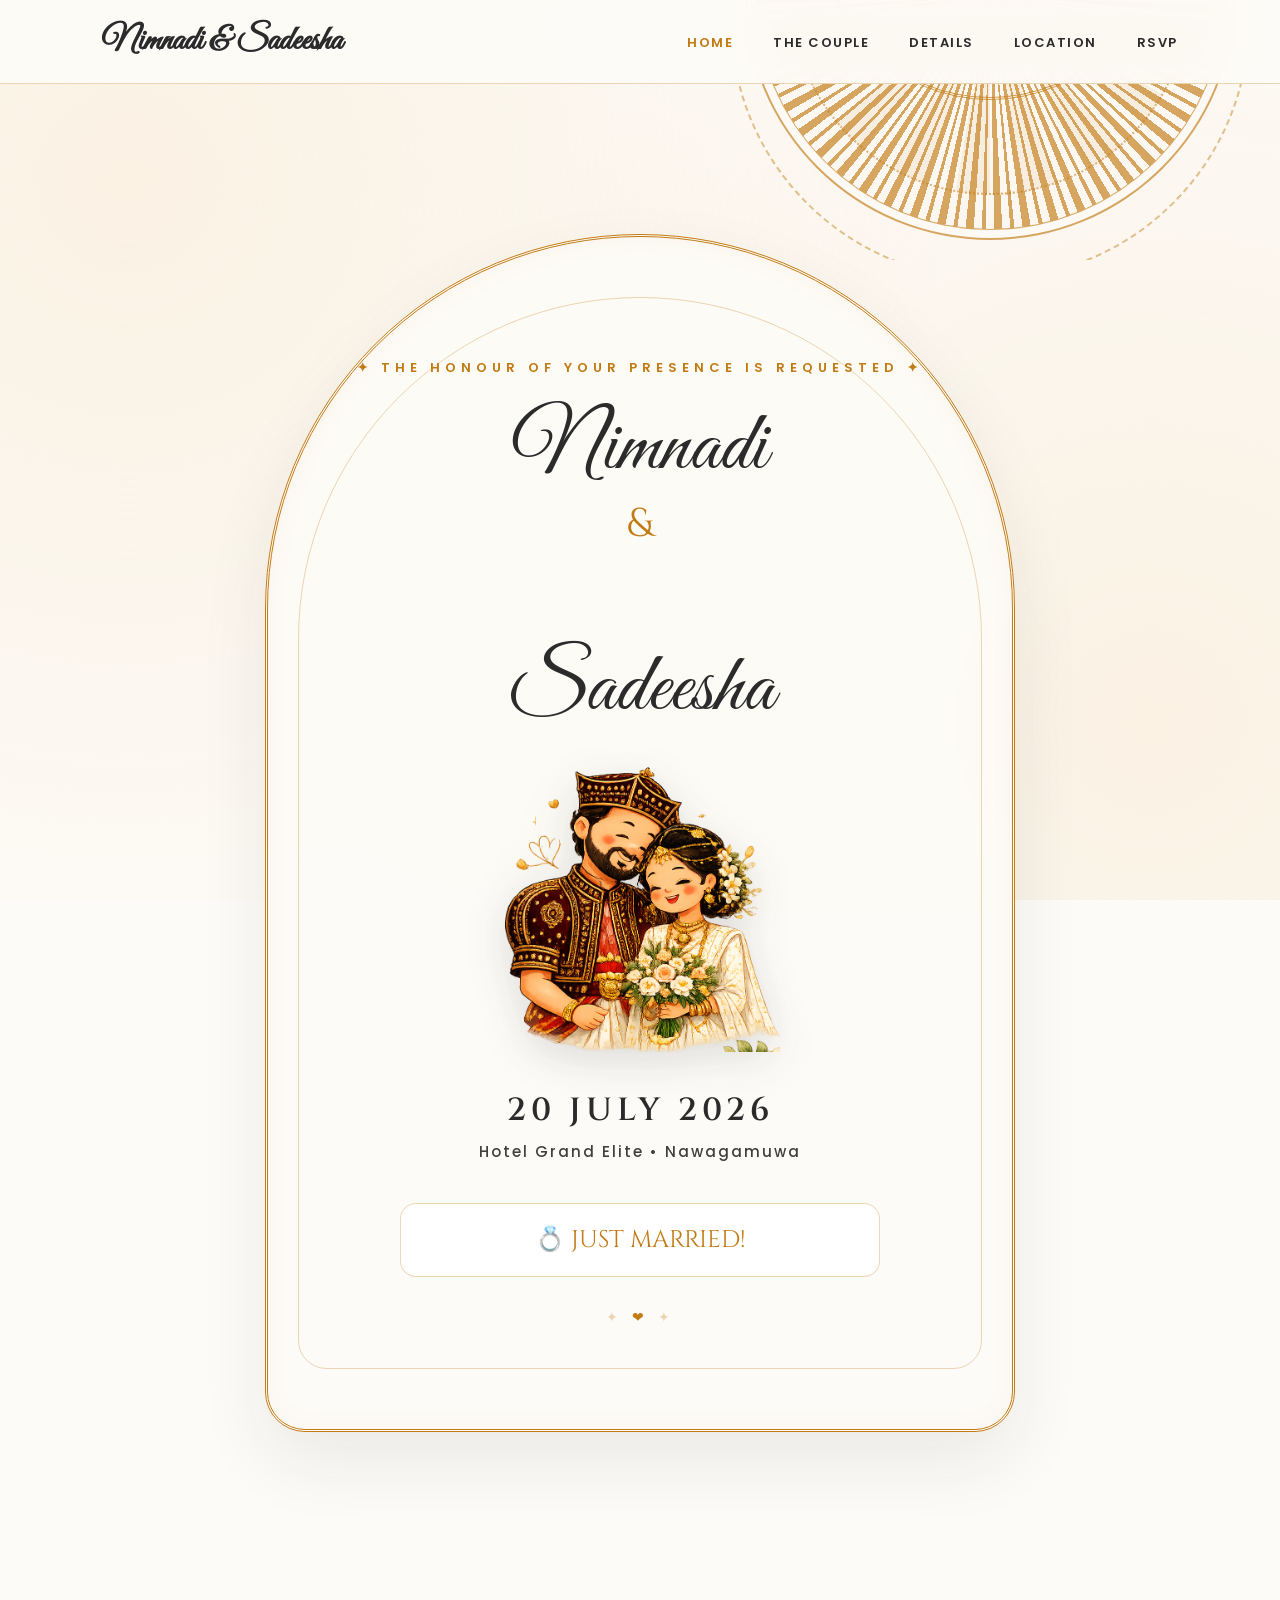
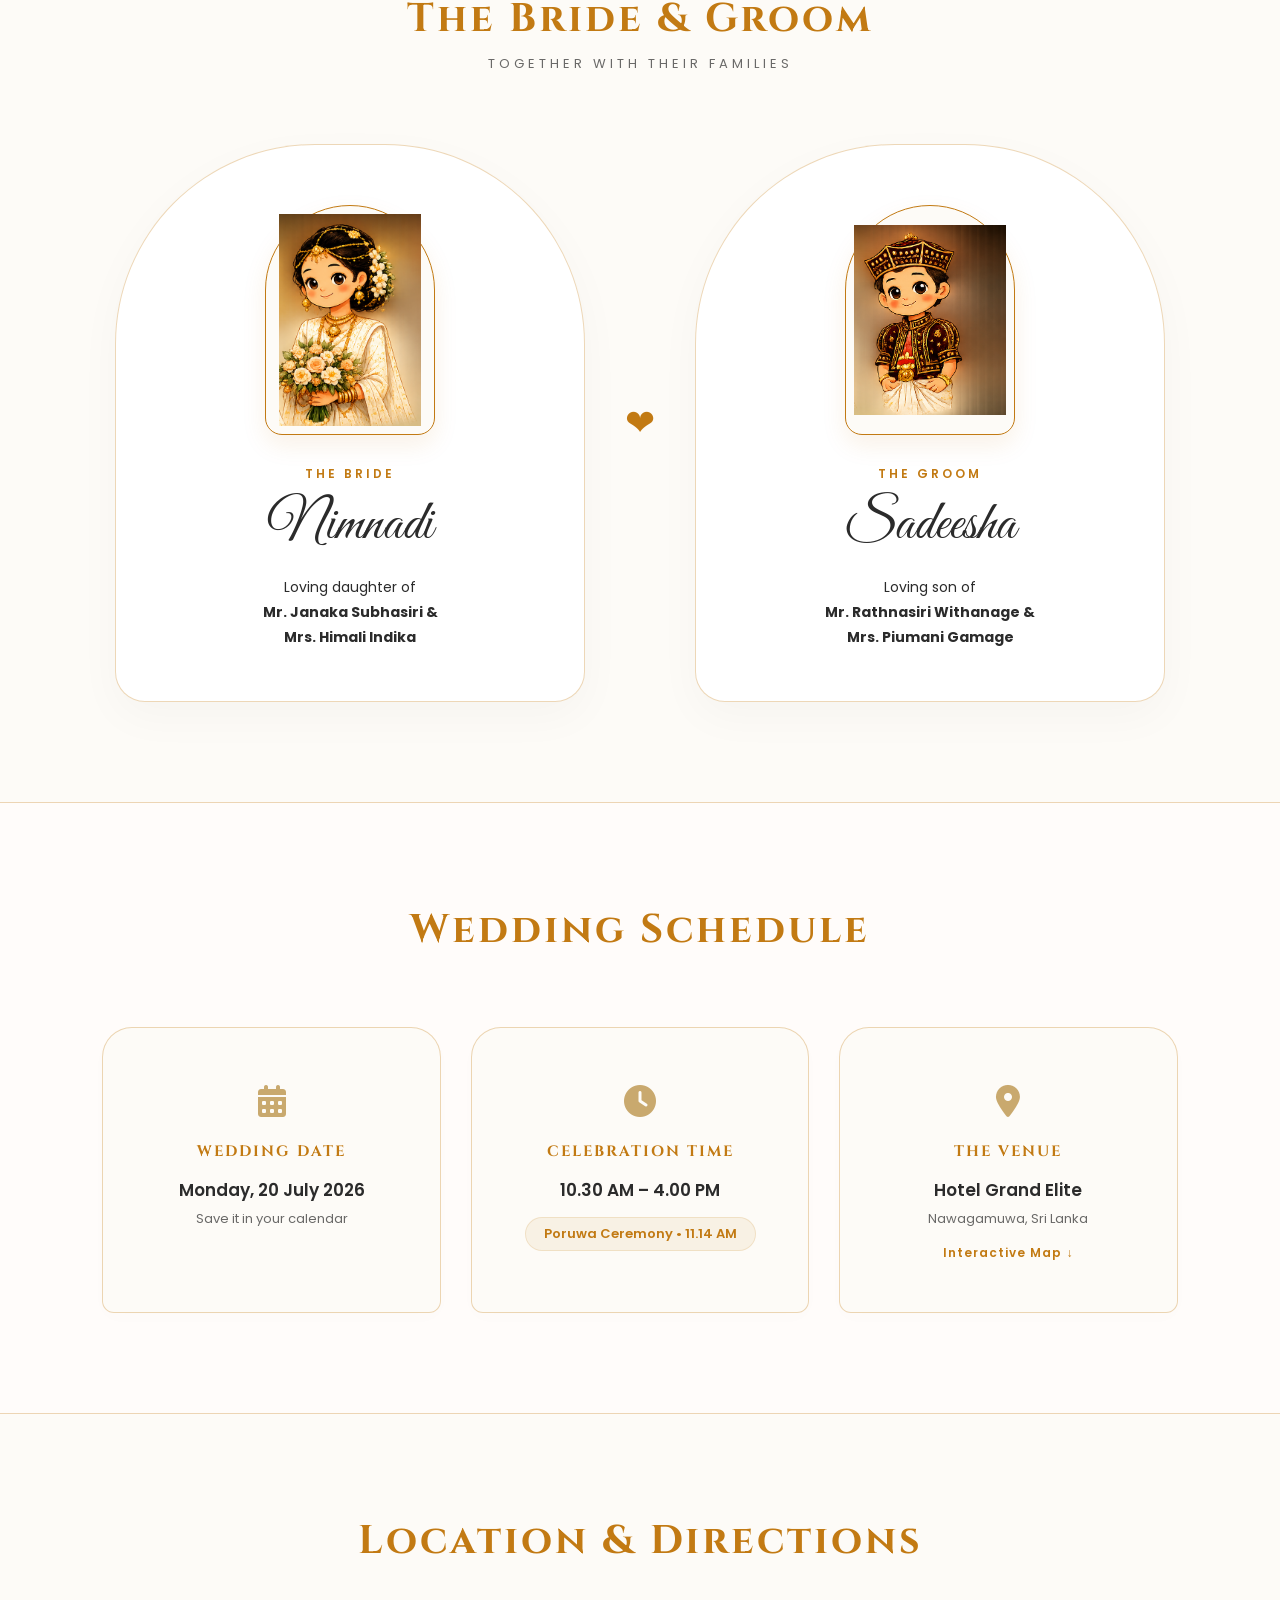
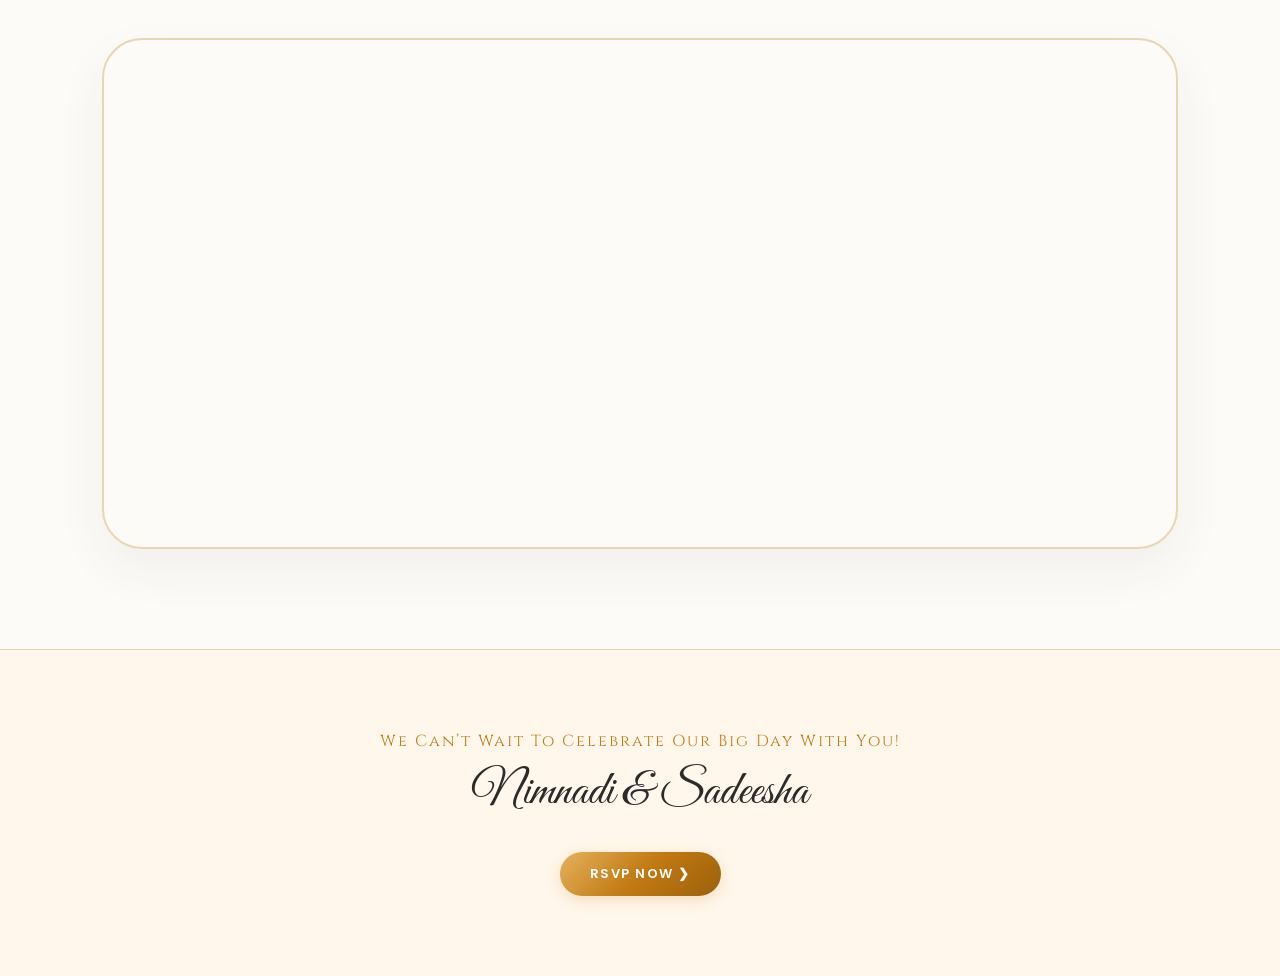
<file: index.html>
<!DOCTYPE html>
<html lang="en">
<head>
    <meta charset="UTF-8">
    <meta name="viewport" content="width=device-width, initial-scale=1.0">
    <title>Nimnadi & Sadeesha • The Wedding</title>
    <link rel="stylesheet" href="style.css">
    <!-- Premium Google Webfonts -->
    <link rel="preconnect" href="https://fonts.googleapis.com">
    <link rel="preconnect" href="https://fonts.gstatic.com" crossorigin>
    <link href="https://fonts.googleapis.com/css2?family=Cinzel:wght@400;500;600;700&family=Great+Vibes&family=Poppins:wght@300;400;500;600&display=swap" rel="stylesheet">
    <!-- Smooth Scroll Animations Library CSS -->
    <link rel="stylesheet"
      href="https://cdnjs.cloudflare.com/ajax/libs/font-awesome/6.5.1/css/all.min.css">
    <link rel="stylesheet" href="https://unpkg.com/aos@next/dist/aos.css" />
</head>
<body>

    <!-- Luxury Graphic Background Foundations -->
    <div class="watercolor-bg-overlay"></div>
    <div class="floral-corner top-left"></div>
    <div class="floral-corner top-right"></div>

    <!-- Traditional Heavy Mandala & Ant Loop Master Header Canvas -->
    <div class="traditional-heavy-mandala-header" data-aos="fade-down" data-aos-duration="1200">
        <div class="mandala-ring outer-heavy-lace"></div>
        <div class="mandala-ring geometric-sunburst-spikes"></div>
        <div class="mandala-ant-loop-ring"></div>
        <div class="mandala-ring middle-petal-wreath"></div>
        <div class="mandala-ring inner-star-core"></div>
    </div>

    <!-- Sticky Navigation Framework -->
    <nav class="luxury-nav">
        <div class="logo">Nimnadi & Sadeesha</div>
        <ul class="nav-links">
            <li><a href="#home" class="active">Home</a></li>
            <li><a href="#couple">The Couple</a></li>
            <li><a href="#details">Details</a></li>
            <li><a href="#location">Location</a></li>
            <li><a href="rsvp.html">RSVP</a></li>
        </ul>
     </nav>

    <!-- Hero Framework Showcase (The Premium Archway) -->
    <header class="hero-section" id="home">
        <div class="luxury-arch-frame" data-aos="zoom-in" data-aos-duration="1500">
            <div class="arch-inner-border">
                <p class="save-the-date">✦ THE HONOUR OF YOUR PRESENCE IS REQUESTED ✦</p>
                <h1 class="main-title">Nimnadi <br><span class="ampersand">&</span><br> Sadeesha</h1>
                
                <!-- Couple Cartoon Vector Container Layout -->
                <div class="couple-hero-illustration">
                    <img src="Image/couple.png" alt="Nimnadi & Sadeesha Illustration" class="cartoon-png-main">
                </div>

                <p class="wedding-date-line">20 JULY 2026</p>
                <p class="wedding-venue-line">Hotel Grand Elite • Nawagamuwa</p>
                
                <!-- Advanced Real-time Countdown Counter Component Matrix -->
                <div class="luxury-countdown">
                    <div class="time-block">
                        <span id="days">00</span>
                        <small>Days</small>
                    </div>
                    <div class="time-block">
                        <span id="hours">00</span>
                        <small>Hours</small>
                    </div>
                    <div class="time-block">
                        <span id="minutes">00</span>
                        <small>Minutes</small>
                    </div>
                    <div class="time-block">
                        <span id="seconds">00</span>
                        <small>Seconds</small>
                    </div>
                </div>

                <div class="heart-divider">✦ <span>❤</span> ✦</div>
            </div>
        </div>
    </header>

    <!-- Offset Capsule Profile Component Layout Grid -->
    <section class="couple-section" id="couple">
        <div class="section-heading" data-aos="fade-up">
            <h2>The Bride & Groom</h2>
            <p class="sub-heading">Together with their families</p>
        </div>

        <div class="couple-capsule-container">
            <!-- Bride Offset Structural Capsule Grid Module -->
            <div class="capsule-card bride-card offset-left" data-aos="fade-right" data-aos-duration="1200">
                <div class="capsule-avatar-frame">
                    <img src="Image/bride.png" alt="Bride Illustration" class="cartoon-avatar-png">
                </div>
                <h3 class="role-title">THE BRIDE</h3>
                <h4 class="couple-name">Nimnadi</h4>
                <p class="parentage">Loving daughter of <br><strong>Mr. Janaka Subhasiri & <br>Mrs. Himali Indika</strong></p>
            </div>

            <div class="luxury-center-divider" data-aos="zoom-in">❤</div>

            <!-- Groom Offset Structural Capsule Grid Module -->
            <div class="capsule-card groom-card offset-right" data-aos="fade-left" data-aos-duration="1200">
                <div class="capsule-avatar-frame">
                    <img src="Image/groom.png" alt="Groom Illustration" class="cartoon-avatar-png">
                </div>
                <h3 class="role-title">THE GROOM</h3>
                <h4 class="couple-name">Sadeesha</h4>
                <p class="parentage">Loving son of <br><strong>Mr. Rathnasiri Withanage & <br>Mrs. Piumani Gamage</strong></p>
            </div>
        </div>
    </section>

    <!-- Micro Architecture Event Cards Layout Matrix -->
    <section class="details-section" id="details">
        <div class="section-heading" data-aos="fade-up">
            <h2>Wedding Schedule</h2>
        </div>
   <div class="luxury-detail-grid">

    <div class="luxury-card" data-aos="fade-up" data-aos-delay="100">
        <div class="card-luxury-icon">
            <i class="fas fa-calendar-days"></i>
        </div>
        <h3>WEDDING DATE</h3>
        <p class="primary-detail">Monday, 20 July 2026</p>
        <p class="secondary-detail">Save it in your calendar</p>
    </div>

    <div class="luxury-card" data-aos="fade-up" data-aos-delay="200">
        <div class="card-luxury-icon">
            <i class="fas fa-clock"></i>
        </div>
        <h3>CELEBRATION TIME</h3>
        <p class="primary-detail">10.30 AM – 4.00 PM</p>
        <p class="highlight-detail">Poruwa Ceremony • 11.14 AM</p>
    </div>

    <div class="luxury-card venue-interactive-card"
         data-aos="fade-up"
         data-aos-delay="300"
         onclick="scrollToMap()">
        <div class="card-luxury-icon">
            <i class="fas fa-location-dot"></i>
        </div>
        <h3>THE VENUE</h3>
        <p class="primary-detail">Hotel Grand Elite</p>
        <p class="secondary-detail">Nawagamuwa, Sri Lanka</p>
        <span class="view-map-link">Interactive Map ↓</span>
    </div>

</div>     
    </section>

    <!-- Map Section Visual Architecture Frame -->
    <section class="location-section" id="location">
        <div class="section-heading" data-aos="fade-up">
            <h2>Location & Directions</h2>
        </div>
        <div class="luxury-map-wrapper" data-aos="zoom-in" data-aos-duration="1000">
            <iframe 
                src="https://www.google.com/maps/embed?pb=!1m18!1m12!1m3!1d3960.723824739813!2d80.0235605205156!3d6.923580608824498!2m3!1f0!2f0!3f0!3m2!1i1024!2i768!4f13.1!3m3!1m2!1s0x3ae2551f1fca9fbb%3A0x324f702cc4f74ea5!2sHotel%20Grand%20Elite%20-%20Restaurant%20%26%20Bar!5e0!3m2!1sen!2slk!4v1777545249393!5m2!1sen!2slk" 
                width="100%" 
                height="500" 
                style="border:0;" 
                allowfullscreen="" 
                loading="lazy">
            </iframe>
        </div>
    </section>

    <!-- Traditional Signature Premium Footer Block Layout -->
    <footer class="luxury-footer">
        <p class="footer-bless">We Can’t Wait To Celebrate Our Big Day With You!</p>
        <div class="footer-signature">Nimnadi & Sadeesha</div>
        <div style="margin-top: 30px;">
            <a href="rsvp.html" class="luxury-nav-btn" style="display: inline-block;">RSVP NOW ❯</a>
        </div>
    </footer>

    <!-- Scripts Core Logic Implementation Dependencies -->
    <script src="https://unpkg.com/aos@next/dist/aos.js"></script>
    <script src="script.js"></script>
</body>
</html>
</file>
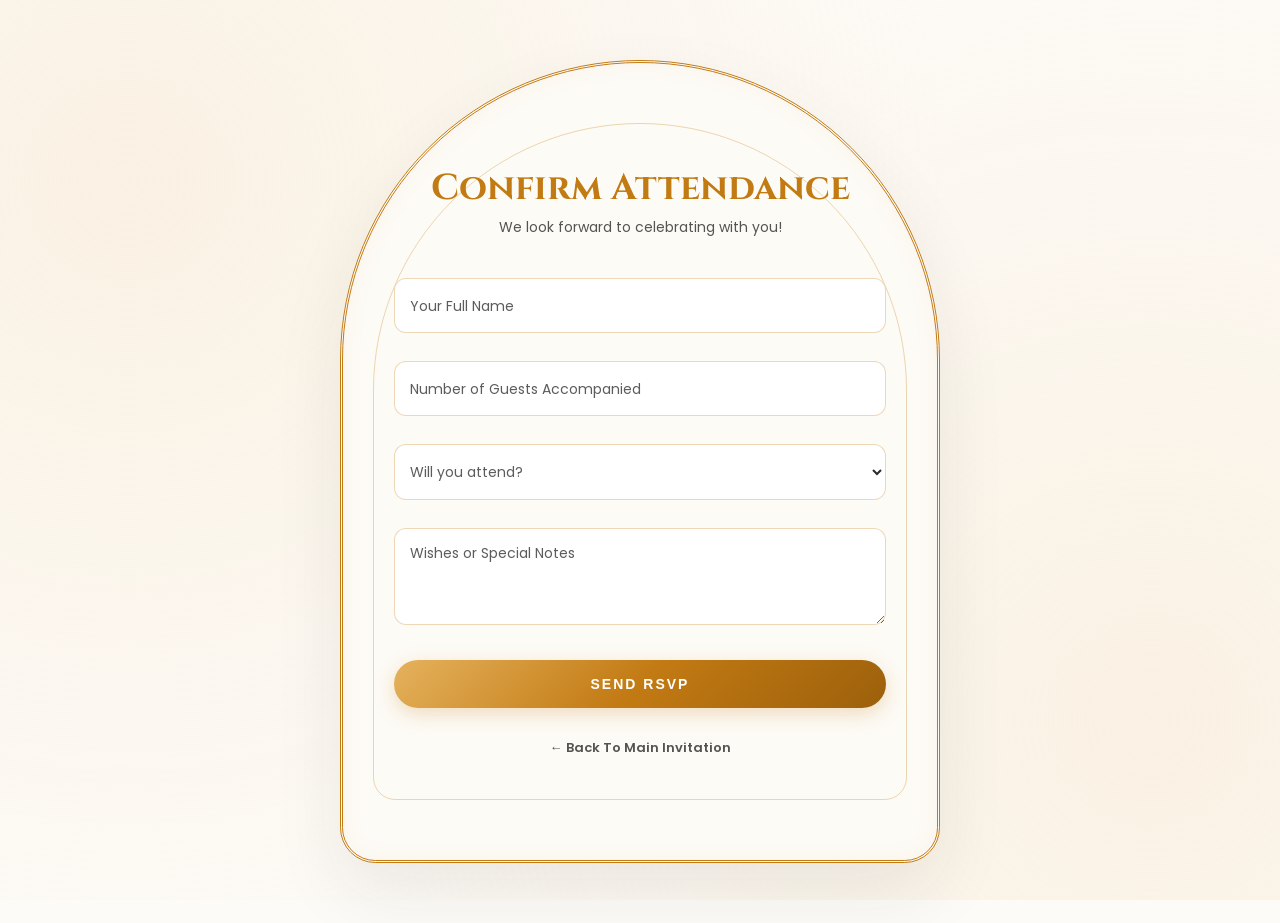
<file: rsvp.html>
<!DOCTYPE html>
<html lang="en">
<head>
    <meta charset="UTF-8">
    <meta name="viewport" content="width=device-width, initial-scale=1.0">
    <title>RSVP • Nimnadi & Sadeesha</title>
    <link rel="stylesheet" href="style.css">
    <link rel="preconnect" href="https://fonts.googleapis.com">
    <link rel="preconnect" href="https://fonts.gstatic.com" crossorigin>
    <link href="https://fonts.googleapis.com/css2?family=Cinzel:wght@400;600;700&family=Great+Vibes&family=Poppins:wght@300;400;500;600&display=swap" rel="stylesheet">
    <link rel="stylesheet" href="https://unpkg.com/aos@next/dist/aos.css" />
</head>
<body class="rsvp-standalone-page">

    <div class="watercolor-bg-overlay"></div>
    <div class="floral-corner top-left"></div>

    <div class="rsvp-page-wrapper">
        <!-- Interactive Geometric Archway Registration Form -->
        <div class="luxury-arch-frame rsvp-arch-adjustment" data-aos="zoom-in" data-aos-duration="1200">
            <div class="arch-inner-border" style="padding: 40px 20px;">
                <h2>Confirm Attendance</h2>
                <p class="rsvp-tagline">We look forward to celebrating with you!</p>

                <form id="advancedRsvpForm">
                    <!-- Text Name Attribute Input Block -->
                    <div class="input-group">
                        <input type="text" name="name" id="name" required placeholder=" ">
                        <label for="name">Your Full Name</label>
                    </div>

                    <!-- Numerical Accompanying Registry Selector -->
                    <div class="input-group">
                        <input type="number" name="guests" id="guests" min="1" max="10" required placeholder=" ">
                        <label for="guests">Number of Guests Accompanied</label>
                    </div>

                    <!-- Custom Interactive Styled Dropdown Matrix Select Component -->
                    <div class="input-group">
                        <select name="attendance" id="attendance" required>
                            <option value="" disabled selected hidden></option>
                            <option value="Attending">Joyfully Accept</option>
                            <option value="Not Attending">Regretfully Decline</option>
                        </select>
                        <label class="select-label" for="attendance">Will you attend?</label>
                    </div>

                    <!-- Optional Wish Custom Message Payload Block Area -->
                    <div class="input-group">
                        <textarea name="message" id="message" rows="3" placeholder=" "></textarea>
                        <label for="message">Wishes or Special Notes</label>
                    </div>

                    <!-- Interactive Luxury State-Changing Form Transmission Anchor -->
                    <button type="submit" class="submit-luxury-btn">
                        <span>SEND RSVP</span>
                    </button>
                </form>

                <a href="index.html" class="back-to-home-link">← Back To Main Invitation</a>
            </div>
        </div>
    </div>

    <script src="https://unpkg.com/aos@next/dist/aos.js"></script>
    <script src="script.js"></script>
</body>
</html>
</file>
<file: style.css>
/* --- Ultra-Luxury UI Core Theme Settings & Visual Palette --- */
* {
    margin: 0;
    padding: 0;
    box-sizing: border-box;
    scroll-behavior: smooth;
}

:root {
    --watercolor-cream: #fdfbf7;      /* Crisp, warm off-white/cream */
    --dark-royal: #2b2b2b;            /* Deep brown / charcoal */
    --luxury-gold: #c27a13;
    --gold-hover: #9c600b;
    --glass-bg: rgba(253, 251, 247, 0.92);
    --card-border: rgba(194, 122, 19, 0.3);
    --gold-gradient: linear-gradient(135deg, #e5b25d 0%, #c27a13 50%, #9c600b 100%);
}

body {
    font-family: 'Poppins', sans-serif;
    background-color: var(--watercolor-cream);
    color: var(--dark-royal);
    overflow-x: hidden;
    position: relative;
}

/* --- High-End Traditional Heavy CSS Mandala Sunburst & Ant Loop Layout --- */
.traditional-heavy-mandala-header {
    position: absolute;
    top: 0;
    left: 50%;
    transform: translateX(-50%);
    width: 100%;
    max-width: 700px;
    height: 260px;
    overflow: hidden;
    z-index: 10;
    pointer-events: none;
    display: flex;
    justify-content: center;
}

.mandala-ring {
    position: absolute;
    top: -240px; 
    border-radius: 50%;
    border: 1px solid var(--luxury-gold);
    background: transparent;
}

.outer-heavy-lace {
    width: 520px;
    height: 520px;
    border: 2px dashed var(--luxury-gold);
    opacity: 0.45;
    animation: spinSlow 120s linear infinite;
}

.geometric-sunburst-spikes {
    width: 470px;
    height: 470px;
    opacity: 0.65;
    background: repeating-conic-gradient(
        from 0deg,
        transparent 0deg 2deg,
        var(--luxury-gold) 2deg 4deg,
        transparent 4deg 6deg,
        var(--luxury-gold) 6deg 7deg
    );
    box-shadow: 0 0 0 8px var(--watercolor-cream), 0 0 0 10px var(--luxury-gold);
}

/* Mandala Ant Ring Interlocking Matrix Feature */
.mandala-ant-loop-ring {
    position: absolute;
    top: -205px;
    width: 400px;
    height: 400px;
    border-radius: 50%;
    border: 2px dotted var(--luxury-gold);
    opacity: 0.55;
    background: repeating-conic-gradient(
        from 0deg,
        rgba(194, 122, 19, 0.15) 0deg 10deg,
        transparent 10deg 20deg
    );
    animation: spinSlow 90s linear infinite reverse;
}

.middle-petal-wreath {
    width: 340px;
    height: 340px;
    border: 3px double var(--luxury-gold);
    opacity: 0.7;
}

.inner-star-core {
    width: 240px;
    height: 240px;
    border: 1.5px solid var(--luxury-gold);
    opacity: 0.8;
    box-shadow: inset 0 0 20px rgba(194, 122, 19, 0.2);
}

@keyframes spinSlow {
    from { transform: rotate(0deg); }
    to { transform: rotate(360deg); }
}

/* --- High-End Graphic Watercolor Background Overlays --- */
.watercolor-bg-overlay {
    position: fixed;
    top: 0;
    left: 0;
    width: 100vw;
    height: 100vh;
    background: radial-gradient(circle at 10% 20%, rgba(246, 227, 198, 0.4) 0%, transparent 60%),
                radial-gradient(circle at 90% 80%, rgba(246, 227, 198, 0.4) 0%, transparent 60%);
    z-index: -2;
    pointer-events: none;
}

.floral-corner {
    position: fixed;
    width: 320px;
    height: 320px;
    background-size: contain;
    background-repeat: no-repeat;
    z-index: -1;
    opacity: 0.35;
    pointer-events: none;
}

.top-left {
    top: 0;
    left: 0;
    background-image: url('https://images.unsplash.com/photo-1526047932273-341f2a7631f9?q=80&w=400&auto=format&fit=crop');
    mask-image: radial-gradient(circle at top left, black, transparent 75%);
    -webkit-mask-image: radial-gradient(circle at top left, black, transparent 75%);
}
.top-right {
    top: 0;
    right: 0;
    background-image: url('https://images.unsplash.com/photo-1526047932273-341f2a7631f9?q=80&w=400&auto=format&fit=crop');
    mask-image: radial-gradient(circle at top right, black, transparent 75%);
    -webkit-mask-image: radial-gradient(circle at top right, black, transparent 75%);
    transform: scaleX(-1);
}

/* --- Sticky Floating Top Navigation Layout --- */
.luxury-nav {
    display: flex;
    justify-content: space-between;
    align-items: center;
    padding: 20px 8%;
    background: rgba(253, 251, 247, 0.95);
    backdrop-filter: blur(15px);
    -webkit-backdrop-filter: blur(15px);
    position: sticky;
    top: 0;
    z-index: 2000;
    border-bottom: 1px solid var(--card-border);
}

.logo {
    font-family: 'Great Vibes', cursive;
    font-size: 34px;
    font-weight: bold;
    color: var(--dark-royal);
    text-shadow: 1px 1px 0px rgba(255,255,255,0.8);
}

.nav-links {
    display: flex;
    list-style: none;
    gap: 40px;
}

.nav-links a {
    text-decoration: none;
    color: var(--dark-royal);
    font-size: 13px;
    font-weight: 600;
    letter-spacing: 1.5px;
    text-transform: uppercase;
    transition: all 0.3s ease;
}

.nav-links a:hover, .nav-links a.active {
    color: var(--luxury-gold);
}

.luxury-nav-btn {
    background: var(--gold-gradient);
    color: #fff !important;
    text-decoration: none;
    padding: 12px 30px;
    border-radius: 30px;
    font-size: 13px;
    font-weight: 600;
    letter-spacing: 1.5px;
    box-shadow: 0 4px 15px rgba(194, 122, 19, 0.2);
    border: none;
    cursor: pointer;
    transition: all 0.3s ease;
}

.luxury-nav-btn:hover {
    transform: translateY(-2px);
    box-shadow: 0 6px 20px rgba(194, 122, 19, 0.4);
}

/* --- High-End Golden Architectural Frame (The Core Arch) --- */
.hero-section {
    min-height: 100vh;
    display: flex;
    justify-content: center;
    align-items: center;
    padding: 150px 20px 60px;
}

.luxury-arch-frame {
    background: var(--glass-bg);
    border: 3px double var(--luxury-gold);
    max-width: 750px;
    width: 100%;
    padding: 60px 30px;
    border-radius: 375px 375px 40px 40px;
    text-align: center;
    backdrop-filter: blur(15px);
    -webkit-backdrop-filter: blur(15px);
    box-shadow: 0 30px 70px rgba(43, 43, 43, 0.08), 
                inset 0 0 25px rgba(194, 122, 19, 0.05);
}

.arch-inner-border {
    border: 1px solid var(--card-border);
    border-radius: 360px 360px 30px 30px;
    padding: 60px 30px 40px;
}

.save-the-date {
    font-size: 13px;
    font-weight: 600;
    letter-spacing: 5px;
    color: var(--luxury-gold);
    margin-bottom: 25px;
}

.main-title {
    font-family: 'Great Vibes', cursive;
    font-size: 85px;
    font-weight: 400;
    line-height: 1.1;
    color: var(--dark-royal);
    margin-bottom: 20px;
}

.main-title .ampersand {
    font-family: 'Cinzel', serif;
    font-size: 40px;
    color: var(--luxury-gold);
    display: block;
    margin: 5px 0;
}

/* --- Cartoon Asset Wrapper Blocks --- */
.couple-hero-illustration {
    max-width: 280px;
    margin: 20px auto 30px;
}

.cartoon-png-main {
    width: 100%;
    height: auto;
    object-fit: contain;
    filter: drop-shadow(0px 12px 20px rgba(43, 43, 43, 0.15));
}

.wedding-date-line {
    font-family: 'Cinzel', serif;
    font-size: 32px;
    font-weight: 600;
    letter-spacing: 5px;
    color: var(--dark-royal);
}

.wedding-venue-line {
    font-size: 15px;
    letter-spacing: 2px;
    font-weight: 500;
    margin-top: 8px;
    opacity: 0.9;
}

/* --- Luxury Real-time Dynamic Countdown View Matrix --- */
.luxury-countdown {
    display: flex;
    justify-content: center;
    gap: 15px;
    margin: 40px auto 20px;
    max-width: 480px;
}

.time-block {
    background: #fff;
    border: 1px solid var(--card-border);
    flex: 1;
    padding: 16px 5px;
    border-radius: 12px;
    box-shadow: 0 8px 25px rgba(194, 122, 19, 0.04);
}

.time-block span {
    font-family: 'Cinzel', serif;
    font-size: 32px;
    font-weight: 400;
    display: block;
    color: var(--luxury-gold);
    line-height: 1.1;
}

.time-block small {
    font-size: 11px;
    text-transform: uppercase;
    letter-spacing: 1px;
    opacity: 0.7;
    font-weight: 500;
    color: var(--dark-royal);
}

.heart-divider {
    font-size: 14px;
    color: var(--card-border);
    margin-top: 30px;
    letter-spacing: 5px;
}
.heart-divider span { color: var(--luxury-gold); }

/* --- Capsule Card Sections Matrix & Family Registry Layouts --- */
section { padding: 100px 8%; }

.section-heading {
    text-align: center;
    margin-bottom: 70px;
}

.section-heading h2 {
    font-family: 'Cinzel', serif;
    font-size: 40px;
    color: var(--luxury-gold);
    letter-spacing: 3px;
}

.sub-heading {
    font-size: 13px;
    letter-spacing: 4px;
    text-transform: uppercase;
    opacity: 0.7;
    margin-top: 8px;
    color: var(--dark-royal);
}

.couple-capsule-container {
    display: flex;
    justify-content: center;
    align-items: center;
    gap: 40px;
    max-width: 1050px;
    margin: 0 auto;
}

.capsule-card {
    background: #fff;
    border: 1px solid var(--card-border);
    border-radius: 200px 200px 30px 30px;
    padding: 60px 40px 50px;
    text-align: center;
    flex: 1;
    box-shadow: 0 15px 45px rgba(43, 43, 43, 0.03);
    transition: transform 0.4s cubic-bezier(0.165, 0.84, 0.44, 1), border-color 0.3s;
}

.offset-left { transform: translateY(-25px); }
.offset-right { transform: translateY(25px); }

.capsule-card:hover {
    transform: translateY(0px) scale(1.02);
    border-color: var(--luxury-gold);
}

.capsule-avatar-frame {
    width: 170px;
    height: 230px;
    border-radius: 100px 100px 20px 20px;
    margin: 0 auto 30px;
    border: 1px solid var(--luxury-gold);
    padding: 8px;
    background: var(--watercolor-cream);
    display: flex;
    align-items: center;
    justify-content: center;
    box-shadow: 0 10px 25px rgba(194, 122, 19, 0.1);
}

.cartoon-avatar-png {
    width: 100%;
    height: 100%;
    object-fit: contain;
}

.role-title {
    font-size: 12px;
    letter-spacing: 3px;
    color: var(--luxury-gold);
    margin-bottom: 8px;
    font-weight: 600;
}

.couple-name {
    font-family: 'Great Vibes', cursive;
    font-size: 55px;
    font-weight: 400;
    color: var(--dark-royal);
    margin-bottom: 15px;
}

.parentage {
    font-size: 14px;
    line-height: 1.8;
}

.luxury-center-divider {
    font-size: 36px;
    color: var(--luxury-gold);
}

/* --- Wedding Grid Schedule Block Modules --- */
.details-section {
    background: #fffcfa;
    border-top: 1px solid var(--card-border);
    border-bottom: 1px solid var(--card-border);
}

.luxury-detail-grid {
    display: grid;
    grid-template-columns: repeat(auto-fit, minmax(280px, 1fr));
    gap: 30px;
    max-width: 1100px;
    margin: 0 auto;
}

.luxury-card {
    background: var(--watercolor-cream);
    border: 1px solid var(--card-border);
    padding: 50px 30px;
    border-radius: 30px 30px 12px 12px;
    text-align: center;
    box-shadow: 0 5px 20px rgba(0,0,0,0.01);
}

.card-luxury-icon {
    font-size: 2rem;
    color: #c9a96e;
    margin-bottom: 15px;
}

.luxury-card h3 {
    font-family: 'Cinzel', serif;
    font-size: 15px;
    letter-spacing: 2px;
    margin-bottom: 15px;
    color: var(--luxury-gold);
}

.primary-detail {
    font-size: 17px;
    font-weight: 600;
    margin-bottom: 6px;
}

.secondary-detail {
    font-size: 13px;
    opacity: 0.7;
}

.highlight-detail {
    font-size: 13px;
    font-weight: 600;
    color: var(--luxury-gold);
    background: rgba(194, 122, 19, 0.08);
    padding: 6px 18px;
    border-radius: 20px;
    display: inline-block;
    margin-top: 8px;
    border: 1px solid rgba(194, 122, 19, 0.15);
}

.venue-interactive-card {
    cursor: pointer;
    transition: all 0.3s ease;
}
.venue-interactive-card:hover {
    transform: translateY(-5px);
    border-color: var(--luxury-gold);
    background: #fff;
}

.view-map-link {
    display: block;
    margin-top: 15px;
    font-size: 12px;
    font-weight: 600;
    color: var(--luxury-gold);
    letter-spacing: 1px;
}

/* --- Map View Wrapper Frame Layout --- */
.luxury-map-wrapper {
    max-width: 1100px;
    margin: 0 auto;
    border: 2px solid var(--card-border);
    border-radius: 40px;
    overflow: hidden;
    box-shadow: 0 20px 50px rgba(43,43,43,0.06);
}

/* --- RSVP Form Specific Structural Modifiers --- */
.rsvp-standalone-page {
    min-height: 100vh;
    display: flex;
    justify-content: center;
    align-items: center;
    background-color: var(--watercolor-cream);
}

.rsvp-page-wrapper {
    width: 100%;
    display: flex;
    justify-content: center;
    align-items: center;
    padding: 60px 20px;
}

.rsvp-arch-adjustment {
    border-radius: 340px 340px 40px 40px;
    max-width: 600px;
}

.rsvp-arch-adjustment h2 {
    font-family: 'Cinzel', serif;
    font-size: 36px;
    color: var(--luxury-gold);
    margin-bottom: 5px;
}

.rsvp-tagline {
    font-size: 14px;
    opacity: 0.8;
    margin-bottom: 40px;
}

/* --- Input Box Component Mechanics --- */
.input-group {
    position: relative;
    margin-bottom: 28px;
    text-align: left;
}

.input-group input, .input-group textarea, .input-group select {
    width: 100%;
    padding: 16px;
    background: #fff;
    border: 1px solid var(--card-border);
    border-radius: 12px;
    outline: none;
    font-size: 14px;
    font-family: 'Poppins', sans-serif;
    color: var(--dark-royal);
    transition: all 0.3s ease;
}

.input-group input:focus, .input-group textarea:focus, .input-group select:focus {
    border-color: var(--luxury-gold);
    box-shadow: 0 0 10px rgba(194,122,19,0.1);
}

.input-group label {
    position: absolute;
    left: 16px;
    top: 50%;
    transform: translateY(-50%);
    color: #5c5c5c;
    font-size: 14px;
    pointer-events: none;
    transition: all 0.3s ease;
}

.input-group textarea ~ label { top: 25px; }

.input-group input:focus ~ label,
.input-group input:not(:placeholder-shown) ~ label,
.input-group textarea:focus ~ label,
.input-group textarea:not(:placeholder-shown) ~ label,
.input-group select:focus ~ label,
.input-group select:valid ~ label {
    top: -10px;
    left: 10px;
    font-size: 12px;
    font-weight: 600;
    background: var(--luxury-gold);
    color: white;
    padding: 2px 12px;
    border-radius: 20px;
}

.submit-luxury-btn {
    width: 100%;
    padding: 16px;
    border: none;
    background: var(--gold-gradient);
    color: white;
    font-size: 14px;
    font-weight: 600;
    letter-spacing: 2px;
    border-radius: 30px;
    cursor: pointer;
    box-shadow: 0 6px 20px rgba(194, 122, 19, 0.25);
    transition: all 0.3s ease;
}

.submit-luxury-btn:hover {
    transform: translateY(-2px);
    box-shadow: 0 8px 25px rgba(194, 122, 19, 0.4);
}

.back-to-home-link {
    display: inline-block;
    margin-top: 30px;
    font-size: 13px;
    font-weight: 600;
    color: var(--dark-royal);
    text-decoration: none;
    transition: color 0.3s ease;
    opacity: 0.8;
}
.back-to-home-link:hover { color: var(--luxury-gold); opacity: 1; }

/* --- Traditional Signature Layout Footer --- */
.luxury-footer {
    padding: 80px 20px;
    text-align: center;
    background: #fff7eb;
    border-top: 1px solid var(--card-border);
}

.footer-bless { font-family: 'Cinzel', serif; font-size: 16px; letter-spacing: 2px; color: var(--luxury-gold); }
.footer-signature { font-family: 'Great Vibes', cursive; font-size: 48px; margin-top: 10px; color: var(--dark-royal); }

/* --- Device Responsiveness Media Engines --- */
@media (max-width: 1024px) {
    .luxury-arch-frame { max-width: 90%; }
    .couple-capsule-container { gap: 20px; padding: 0 20px; }
    .offset-left { transform: translateY(-15px); }
    .offset-right { transform: translateY(15px); }
    .traditional-heavy-mandala-header { max-width: 100%; }
}

@media (max-width: 768px) {
    .luxury-nav { flex-direction: column; gap: 15px; padding: 20px; }
    .nav-links { gap: 20px; flex-wrap: wrap; justify-content: center; }
    .main-title { font-size: 60px; }
    .hero-section { padding-top: 110px; }
    
    .couple-capsule-container { flex-direction: column; gap: 40px; }
    .offset-left, .offset-right { transform: translateY(0); }
    .capsule-card { width: 100%; max-width: 400px; border-radius: 150px 150px 30px 30px; }
    
    .luxury-center-divider { transform: rotate(90deg); margin: 10px 0; }
    .floral-corner { width: 150px; height: 150px; }
    .mandala-ring { top: -280px; }
    .mandala-ant-loop-ring { top: -245px; }
}
</file>
